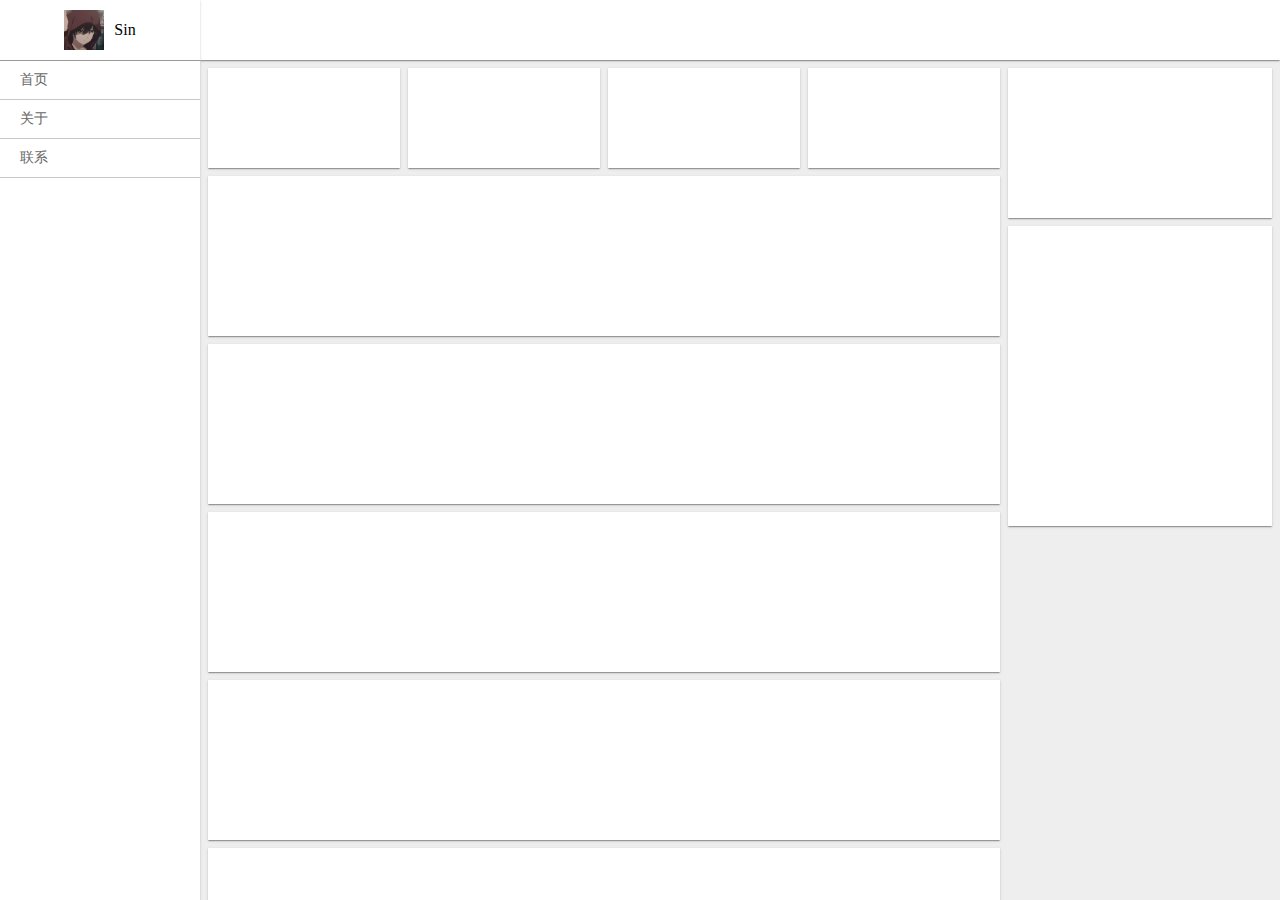
<file: html/flex.html>
<!DOCTYPE html>
<html lang="en">

<head>
  <meta charset="UTF-8">
  <meta name="Sin" content="width=device-width, initial-scale=1.0">
  <title>Sin</title>
  <style>
    body {
      margin: 0;
      /* vh 是view height 既视窗高度的意思，100就是100%占满窗口高度 */
      height: 100vh;
      background-color: #eee;
    }

    /* * {
            border: 1px solid #333;
      } */
    .column {
      flex-direction: column;
    }

    .flex {
      display: flex;
    }

    .flex1 {
      flex: 1;
    }

    /* 导航条 */
    .daoHang {
      padding: 10px 20px;
      border-bottom: 1px solid rgb(201, 201, 201);
      font-size: 14px;
      color: #666;
    }

    .white {
      background-color: #fff;
      box-shadow: rgb(0 0 0 / 20%) 0px 2px 1px -1px,
        rgb(0 0 0 / 14%) 0px 1px 1px 0px, rgb(0 0 0 / 12%) 0px 1px 3px 0px;
    }

    .shuju {
      height: 100px;
    }

    .mg8 {
      margin: 8px;
    }

    .mgt8 {
      margin-top: 8px;
    }

    .mgr8 {
      margin-right: 8px;
    }

    .liebiaoXiang {
      height: 160px;
    }

    .neiRong::-webkit-scrollbar {
      display: none;
      /* Chrome Safari */
    }

    /* 当屏幕宽度小于600px时要改变的css */
    @media (max-width: 600px) {

      /* 小屏幕上取消侧边栏，后面学js时会教怎么弹出 */
      .ceBian {
        display: none;
      }

      /* 内容栏和数据栏flex方向改为竖向 */
      .neiRong {
        flex-direction: column;
      }

      .shuJuQu {
        flex-direction: column;
      }

      /* 右区加左外边距 */
      .youQu {
        margin-left: 8px;
      }

      /* 数据块外边距，大小改为自动宽高 */
      .shuju {
        margin: 0 0 8px;
        flex: auto;
      }
    }
  </style>
</head>

<body class="flex">
  <!-- 侧边栏 -->
  <div style="width: 200px;z-index: 3;" class="ceBian flex column white">
    <!-- 侧边头像栏 -->
    <div style=" padding: 10px;
        align-items: center;
        justify-content: center;
        border-bottom: 1px solid #999; " class="flex">
      <img src="../image/wechat.jpg" alt="logo" width="40px" height="40px" />
      <div>
        <span style="margin-left: 10px; font-size: 16px;">Sin</span>
      </div>

    </div>
    <!-- 侧边菜单栏 -->
    <div class="flex1">
      <div class="daoHang">首页</div>
      <div class="daoHang">关于</div>
      <div class="daoHang">联系</div>
    </div>
    <div class="flex"></div>

  </div>
  <!-- 主体内容 -->
  <div class="flex column flex1">
    <!-- 头部栏 -->
    <div class="white" style="height: 60px;z-index: 2;"></div>
    <!-- 内容栏 -->
    <div class="flex flex1 neiRong" style="overflow: auto;">
      <!-- 左侧内容栏 -->
      <div style="flex:3" class="flex column mg8">
        <div class="flex shuJuQu">
          <div class="flex1 white shuju mgr8"></div>
          <div class="flex1 white shuju mgr8"></div>
          <div class="flex1 white shuju mgr8"></div>
          <div class="flex1 white shuju"></div>
        </div>
        <div class="flex column">
          <div class="liebiaoXiang white mgt8"></div>
          <div class="liebiaoXiang white mgt8"></div>
          <div class="liebiaoXiang white mgt8"></div>
          <div class="liebiaoXiang white mgt8"></div>
          <div class="liebiaoXiang white mgt8"></div>
        </div>
      </div>
      <!-- 右侧内容栏 -->
      <div style="flex:1" class="youQu mgt8 mgr8 flex column">
        <!-- 提示区 -->
        <div style="height:150px;" class="white"></div>
        <!-- 消息区 -->
        <div style="height: 300px;" class="mgt8 white"></div>
      </div>
    </div>
  </div>
</body>

</html>
</file>
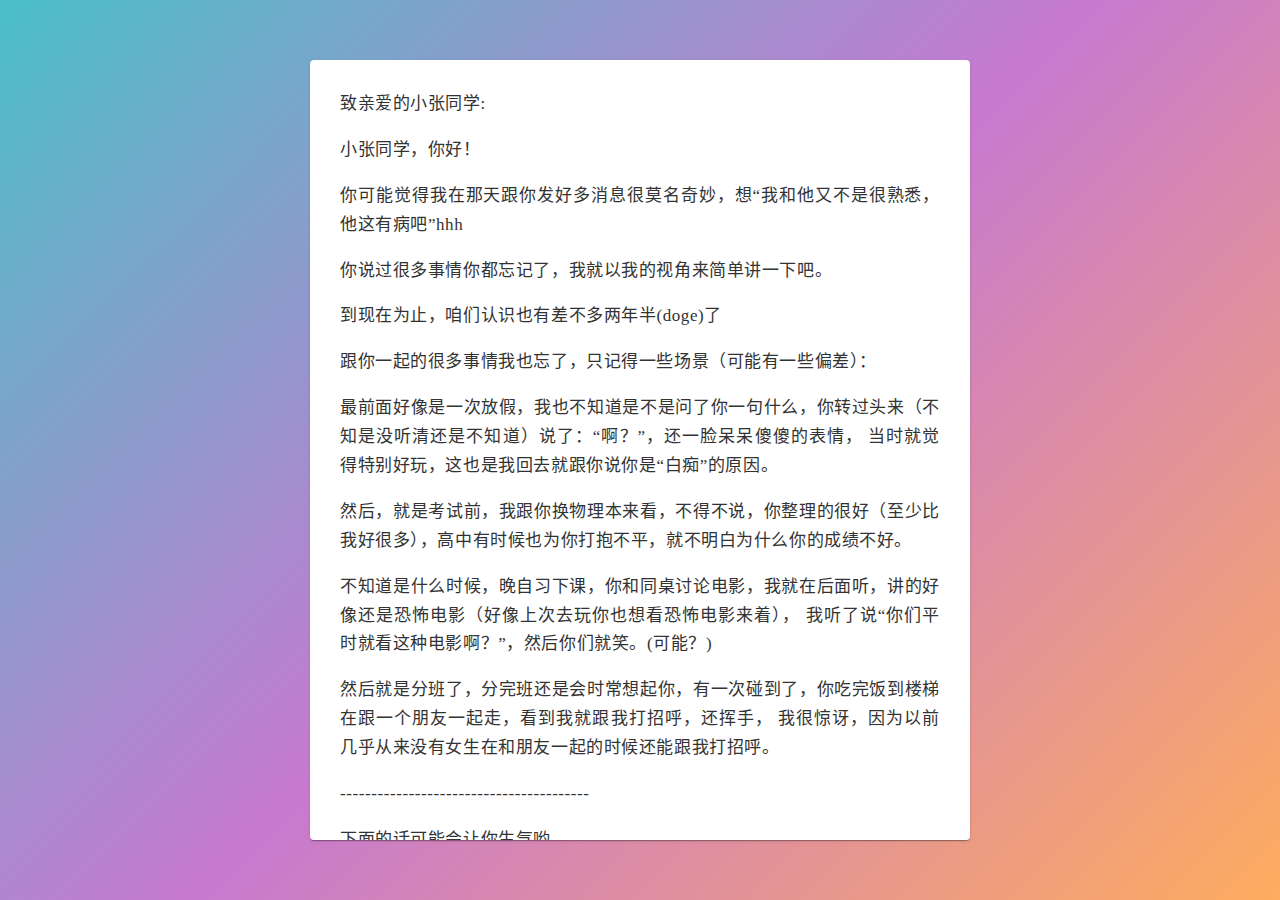
<file: html/qixi.html>
<!DOCTYPE html>
<html lang="zh-CN">

<head>
    <meta http-equiv="Content-Type" content="text/html;charset=utf-8" />
    <meta http-equiv="X-UA-Compatible" content="IE=edge,chrome=1" />
    <meta charset="utf-8" />
    <meta name="Sin" content="width=device-width, initial-scale=1.0" />
    <title>致亲爱的小张同学</title>
    <link rel="stylesheet" href="../css/qixi.css" />
</head>

<body>
    <div class="box">
        <div>致亲爱的小张同学:</div>
        <p>小张同学，你好！</p>
        <p>你可能觉得我在那天跟你发好多消息很莫名奇妙，想“我和他又不是很熟悉，他这有病吧”hhh</p>
        <p>你说过很多事情你都忘记了，我就以我的视角来简单讲一下吧。</p>
        <p>到现在为止，咱们认识也有差不多两年半(doge)了</p>
        <p>跟你一起的很多事情我也忘了，只记得一些场景（可能有一些偏差）：</p>
        <p>
            最前面好像是一次放假，我也不知道是不是问了你一句什么，你转过头来（不知是没听清还是不知道）说了：“啊？”，还一脸呆呆傻傻的表情，
            当时就觉得特别好玩，这也是我回去就跟你说你是“白痴”的原因。
        </p>
        <p>
            然后，就是考试前，我跟你换物理本来看，不得不说，你整理的很好（至少比我好很多），高中有时候也为你打抱不平，就不明白为什么你的成绩不好。
        </p>
        <p>
            不知道是什么时候，晚自习下课，你和同桌讨论电影，我就在后面听，讲的好像还是恐怖电影（好像上次去玩你也想看恐怖电影来着），
            我听了说“你们平时就看这种电影啊？”，然后你们就笑。(可能？)
        </p>
        <p>
            然后就是分班了，分完班还是会时常想起你，有一次碰到了，你吃完饭到楼梯在跟一个朋友一起走，看到我就跟我打招呼，还挥手，
            我很惊讶，因为以前几乎从来没有女生在和朋友一起的时候还能跟我打招呼。
        </p>
        <p>----------------------------------------</p>
        <p>下面的话可能会让你生气哟</p>
        <p>----------------------------------------</p>
        <p>
            然后我记得的就是那年寒假，回去了聊天的时候我还跟你要照片来着，你一开始不给，非要让我叫“姐”，当时哥们“威武不能屈”，当然不行；
            后来一天老师留好多作业，我就跟你约定我如果能在那天晚上写完，你就给我照片，确实写完了，但是你“阳”了，那时我也“阳”了，就把照片先放到一边；
            记得还讨论过“阿莫西林共有几种包装”的话题，你还到网上去搜了截图发给我，还是那句话，我很惊讶。等你好点了我就提起照片的事，
            你一开始还把学校照的照片拍了发给我，我当然不愿意，你就又发了以前在户外照的那张黑衣服的照片，待了一会儿，又发了张闪图给我，
            我看了，挺好看，不过看完我就记不太清了。
        </p>
        <p>
            还是寒假，照片的事过去几天之后，看着网上的“阳”的案例，不禁感叹生命的脆弱，那时候我早就已经对你有好感了，
            就跟你说“我喜欢你”，当时我觉得你肯定会拒绝，还想好了拒绝之后让你先好好学习，等高考完再给我一个机会。
            但我没想到，你居然说“其实我对你也有一点好感”，接着说“要谈吗？”（我保证你说过这话，我忘不了）。
            但是这根本不在我的计划之中啊！我没遇到过这种情况，而提前想好的被拒绝之后要怎么办也有道理，我就说“等高考完之后再说吧”，还花了一些时间劝你呢，哈哈。
            我那时说现在就想以前一样就行了，（可能是我的心态出现变化了吧）又过了几天之后，我觉得你对我越来越冷淡了，
            还找你聊过这个（可能你听了我的话在认真的学习），可我有点过分了，导致你不想再继续跟我聊天了，我也认识到问题的严重性，跟你道歉，但最后也不了了之。
        </p>
        <p>
            如果说不后悔当时的决定的话，那大黄都不信（大黄不是我家的狗，是网上的狗的通用名字），但是回到那个时候，我可能还是会做出相同的决定吧。
        </p>
        <p>----------------------------------------</p>
        <p>
            后来开学了，在路上碰到过你们俩几次，后来就变成三个人了，我好几次想上去跟你打招呼，但害怕你已经把我忘了，说一句“你是谁呀”，结果就是几次都没有勇气。
            慢慢的离高考越来越近，我也就好好学习，但一到六月开始，我就想起当时的“高考之约”了，然后就又想到你，当时不是搬去实验楼了吗？考试那三天的晚自习下课
            我还去你们班看过，但是没找到你。（虽然找到了也不敢说话）。等高考完收拾东西走的时候，我又去找过你，那时候你们班几乎都没人了，也没看到你，后来就是
            又去学校填一个什么东西，在路上碰到你了，就跟你说了几句话，我让你别生气了，你说你早就不生气了，然后我就走了（你在等闺蜜），可是回到家我又跟你说话
            你还是不理，直到有一次顺手发了个消息，你...说话了。
        </p>
        <p>----------------------------------------</p>
        <p>
            说话了就接着聊呗，知道了你上河北科技大学，我也想要邀请你去玩了几次，你都拒绝了，说是有事情，然后就开学了，了解到你和一个老乡上同一个大学，
            还，当天晚上出去逛街了，刚知道这事情的时候就有点心里不舒服：咱们认识到那个时候已经一年多了，暑假我想叫你一起出去玩五六次你总是没时间，
            你说你是分班后才知道的这个老乡，就和他一起出去逛了；然后就是我跟你打电话讲数学题的时候，讲着讲着你突然不说话了，我问你说在和学长聊天
            说实话啊，我又有点心里不舒服了，我也不知道为什么，明明那个时候咱们只是普通的朋友才对呀，然后我就结束了讲题，之后问了一些关于学长的问题，
            不论过程怎样，你还是都回答了，也算是一个好消息吧。差不多就是这个时候，你又慢慢的不怎么理我了，可能我太烦了吧，哈哈；有一次我给你发消息，
            你两三天都没回，看你的朋友圈却有时间发，我就特别不理解，一直都想不明白，到了晚上，我就跟你说了好多，我那时本来想让你意识到这一点，希望
            你能改回来，或者你对我有什么意见，也可以告诉我，但是你只说了两句话：“我感觉我们现在已经没有办法共情了”，“忘了我吧，我不值得。”，看到
            这些话，我没想到你会这样说，我一时气也上来了，说了一些不合适的话，幸好你把我拉黑了，哈哈；然后就给你打电话，问你什么意思，你说就这个意思，
            不知道为什么，你明明都那样说了，我跟你打电话你还要接，可能你没有存我的电话，不知道那是我吧，不过你也确实总是很急着挂断电话。我看你这个样子
            也不好在接着打电话了，就说寒假再聊吧。
        </p>
        <p>
            上面的都是不很好的记忆，还是有一些好点的回忆的：比如高考暑假你去吃席（结婚的）给我拍照片，我还开玩笑说要去吃来着，还有一次家里就我一个人，
            没午饭吃，我就问你午饭吃啥，你问了阿姨说吃馅饼，我问你你家在哪，你还说了在郎家庄加油站附近，感觉你呆呆的，还要我说我自备碗筷，你才能反应
            过来，我想去你家吃饭的意思(doge)，还有是国庆假期好像，我问你头发长长了没有，我可是还记得你说你长头发好看呢啊，然后你给我发了HelloKitty的
            照片，说头发已经到肩膀了。等等。
        </p>
        <p>----------------------------------------</p>
        <p>
            然后就到寒假（练车姐又练车了哈哈哈），给你打过几次电话，你在准备考驾照，然后你又一次连续两次没接我的电话（我就说你没存我的
            电话号（或者单纯不想接？））然后我就没打电话了。（如果看到这里，你是真的没有存我的手机号的话，我的手机号是我的微信号的数字）
            这还是看了你的微信号才改的呢。
        </p>
        <p>----------------------------------------</p>
        <p>
            其实在这次说话之前我还加过你一次（QQ），那次你没理我，你说这次及时加我是因为正在用QQ，可能那次不常用吧，我是在五一假期前加的，当时你
            没加我我还发奋图强了一段时间了呢。其实这次加你也是顺手再加你一次，就成功了；就每次没报希望的时候容易获得好的效果哎。
        </p>
        <p>
            然后就是这次啦，说实话我感觉我这次聊天表现很好哎（至少在见面前是这样的），不过还收获和很多你的照片，第一张好像是五子棋换来的，不过让你失望了
            我的五子棋写的并不是很好虽然功能有但是有点简陋，如果你不嫌弃的话看到这里就告诉我一下我就打包一下发给你，然后就来到了见面环节，一开始我是没打
            算动手动脚的，可是自从你嫌我走的太快抓住我的衣角让我慢点，和我不经意间把手放到你的肩膀上，你也没说什么的时候，我的心思就开始活跃了（也是没经受住组织的考验了），
            你也说我把你吓到了，可能就是因为这个，不过你能拒绝和我合影，为什么不直接把我的手甩开呢？emmm，还是不理解；然后就到了解放广场，咱们坐在一起，你却不和
            我闲聊反倒是在那玩消消乐，哼哼哼，我可是看见了，然后你让我把夹子给你，我说我来帮你，就是我来夹头发了，嘿嘿。
        </p>
        <p>
            然后慢慢的咱们的聊天氛围就不对了，本来剩下的两个礼物我准备下次见面给你的，但感觉不太可能会有下次见面了，就提前给你了，我还买了一个小夹子，没有
            技巧，全是感情hhh，希望你会喜欢吧。
        </p>
        <p>----------------------------------------</p>
        <p>
            这个小网页是我在7.1写的，说实话我也不知道7.7日会发生什么，你可能还记得我说让你到时候告诉我到底是为什么，也可能忘记了，这些都没关系；
            我想说的是，每次我们闹矛盾完了之后，我都会好好想一想我是不是有点小题大做了，这一次也不例外，我思考了其实我的情绪并不是一天就突然很大，
            而是很多天的不开心堆到一起导致的，但每次说完就会好很多，坏的情绪就会逐渐散去，留下好的记忆。
        </p>
        <p>最后的最后，还是那句话，让组织失望了，又重新喜欢上了组织；这其中有来自组织的鼓励与配合，有来自与组织的闲聊，还有组织走了两千多步玩完的那个拼图
            （我也给一个朋友完了，他的评价是：依托；还有其实那个拼图我自己也没连续玩超过五十步hhh）等等，可能这只能说明组织你是一个温柔善良的人，是我想的
            太多了，但真的从来没有人这样做过哎。
        </p>
        <p>----------------------------------------</p>
        <p>惊喜在这里！！</p>
        <a href="sur.html">点击此处跳转惊喜页面</a>
        <p style="text-align: right">--代岳宁</p>
        <p style="text-align: right">2024年7月1日</p>
    </div>
</body>

</html>
</file>
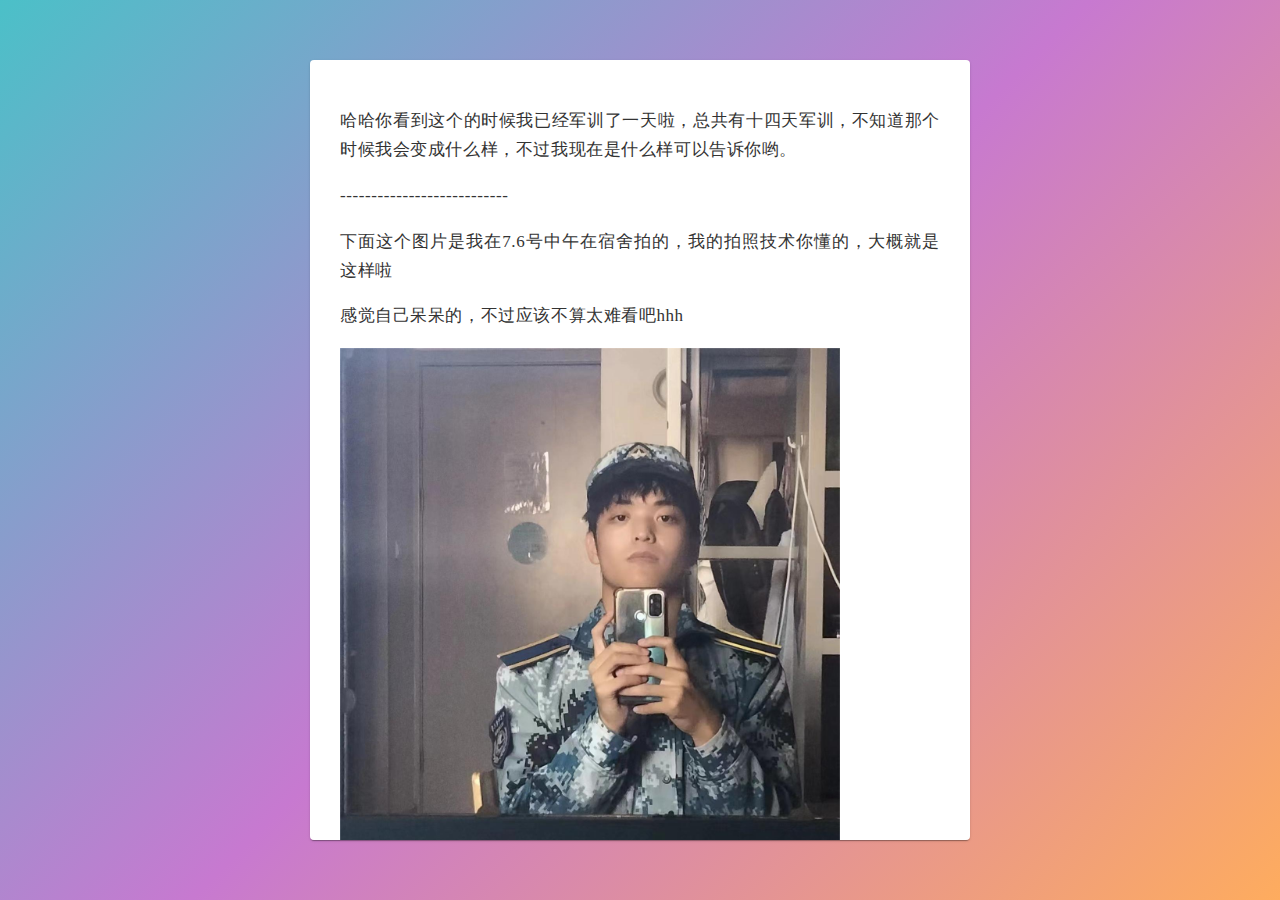
<file: html/sur.html>
<!DOCTYPE html>
<html>

<head>
  <title>军训前的状态</title>
  <meta http-equiv="Content-Type" content="text/html;charset=utf-8" />
  <meta http-equiv="X-UA-Compatible" content="IE=edge,chrome=1" />
  <meta charset="utf-8" />
  <meta name="Sin" content="width=device-width, initial-scale=1.0" />
  <link rel="stylesheet" href="../css/sur.css" />
</head>

<body>
  <div class="box">
    <p>
      哈哈你看到这个的时候我已经军训了一天啦，总共有十四天军训，不知道那个时候我会变成什么样，不过我现在是什么样可以告诉你哟。
    </p>
    <p>---------------------------</p>
    <p>
      下面这个图片是我在7.6号中午在宿舍拍的，我的拍照技术你懂的，大概就是这样啦
    </p>
    <p>感觉自己呆呆的，不过应该不算太难看吧hhh</p>
    <img src="../image/junxun1.jpg" alt="junxun1" width="500" height="500" />

    <p>---------------------------</p>

    <p>还有一个是不戴帽子的图片</p>
    <img src="../image/junxun2.jpg" alt="junxun2" width="500" height="500" />
    <p>我个人觉得不戴帽子的要好一些？</p>
    
    <p>---------------------------</p>

    <p>好了，我要继续军训啦。拜拜啦！</p>
  </div>
</body>

</html>
</file>
<file: css/qixi.css>
body {
    margin: 0;
    height: 100vh;
    display: flex;
    align-items: center;
    justify-content: center;
    background: linear-gradient(135deg, #4bc0c8, #c779d0, #feac5e);
}

.box {
    height: 80vh;
    width: 70%;
    max-width: 600px;
    background-color: #fff;
    padding: 30px;
    border-radius: 4px;
    box-shadow: rgb(0 0 0 / 20%) 0px 2px 1px -1px,
        rgb(0 0 0 / 14%) 0px 1px 1px 0px, rgb(0 0 0 / 12%) 0px 1px 3px 0px;
    overflow-wrap: break-word;
    word-wrap: break-word;
    hyphens: auto;
    text-align: justify;
    color: #333;
    font-size: 17px;
    line-height: 1.7;
    letter-spacing: 0.034em;
    font-family: "KaiTi", "楷体";
    overflow-y: scroll;
}

.box::-webkit-scrollbar {
    display: none;
    /* Chrome Safari */
}
</file>
<file: css/sur.css>
body {
  margin: 0;
  height: 100vh;
  display: flex;
  align-items: center;
  justify-content: center;
  background: linear-gradient(135deg, #4bc0c8, #c779d0, #feac5e);
}

.box {
  height: 80vh;
  width: 70%;
  max-width: 600px;
  background-color: #fff;
  padding: 30px;
  border-radius: 4px;
  box-shadow: rgb(0 0 0 / 20%) 0px 2px 1px -1px,
    rgb(0 0 0 / 14%) 0px 1px 1px 0px, rgb(0 0 0 / 12%) 0px 1px 3px 0px;
  overflow-wrap: break-word;
  word-wrap: break-word;
  hyphens: auto;
  text-align: justify;
  color: #333;
  font-size: 17px;
  line-height: 1.7;
  letter-spacing: 0.034em;
  font-family: "KaiTi", "楷体";
  overflow-y: scroll;
}

.box::-webkit-scrollbar {
  display: none;
  /* Chrome Safari */
}
</file>
